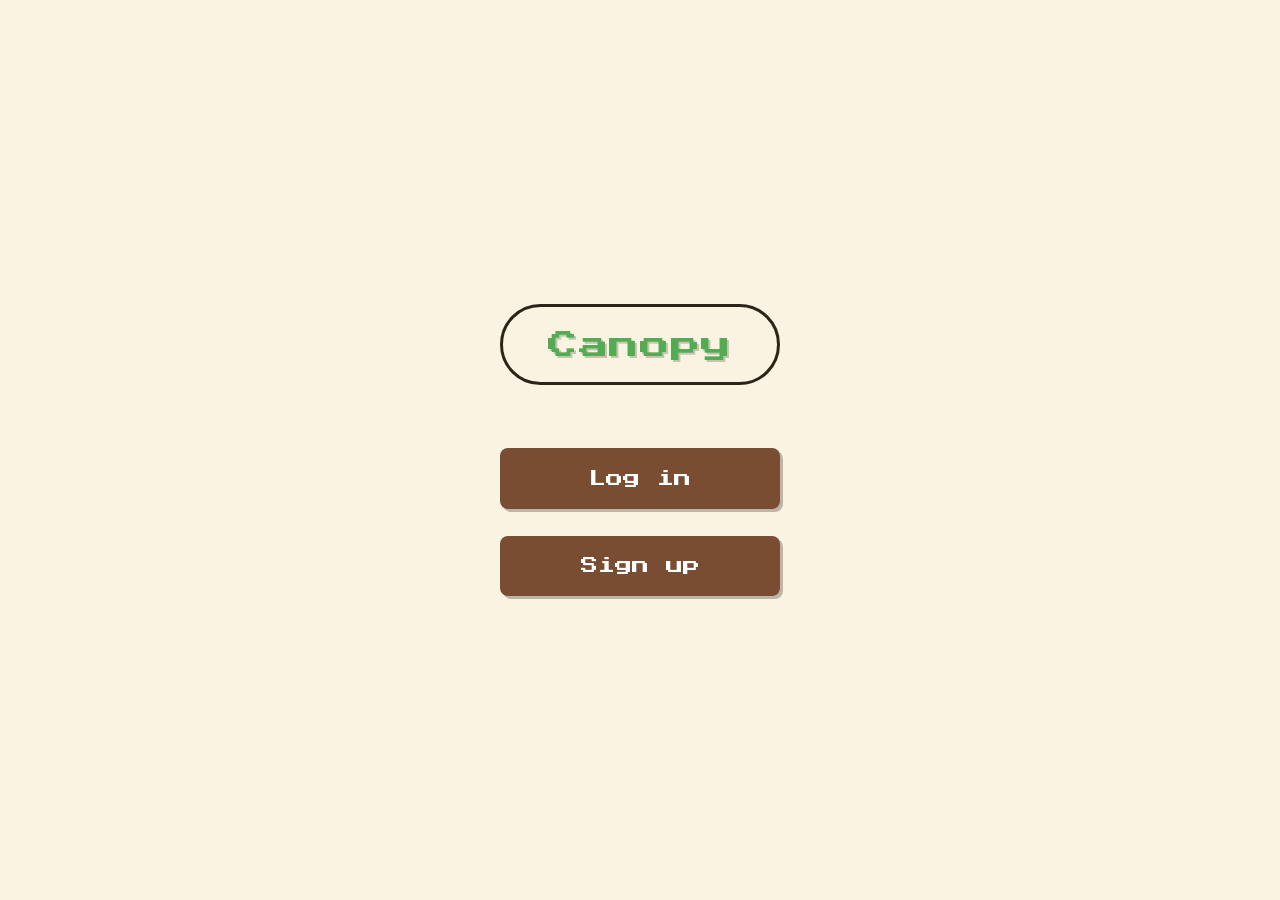
<file: index.html>
<!DOCTYPE html>
<html lang="en">
<head>
  <meta charset="UTF-8" />
  <meta name="viewport" content="width=device-width, initial-scale=1.0" />
  <title>Canopy – Welcome</title>
  <link rel="preconnect" href="https://fonts.googleapis.com" />
  <link rel="preconnect" href="https://fonts.gstatic.com" crossorigin />
  <link href="https://fonts.googleapis.com/css2?family=Press+Start+2P&display=swap" rel="stylesheet" />
  <link rel="stylesheet" href="styles.css" />
  <link rel="stylesheet" href="welcome.css" />
</head>
<body class="welcome-page">
  <main class="welcome-screen">
    <div class="welcome-logo-pill" aria-hidden="true">
      <span class="welcome-logo-text">Canopy</span>
    </div>
    <div class="welcome-actions">
      <a href="login.html" class="welcome-btn">Log in</a>
      <a href="signup.html" class="welcome-btn">Sign up</a>
    </div>
  </main>
</body>
</html>
</file>
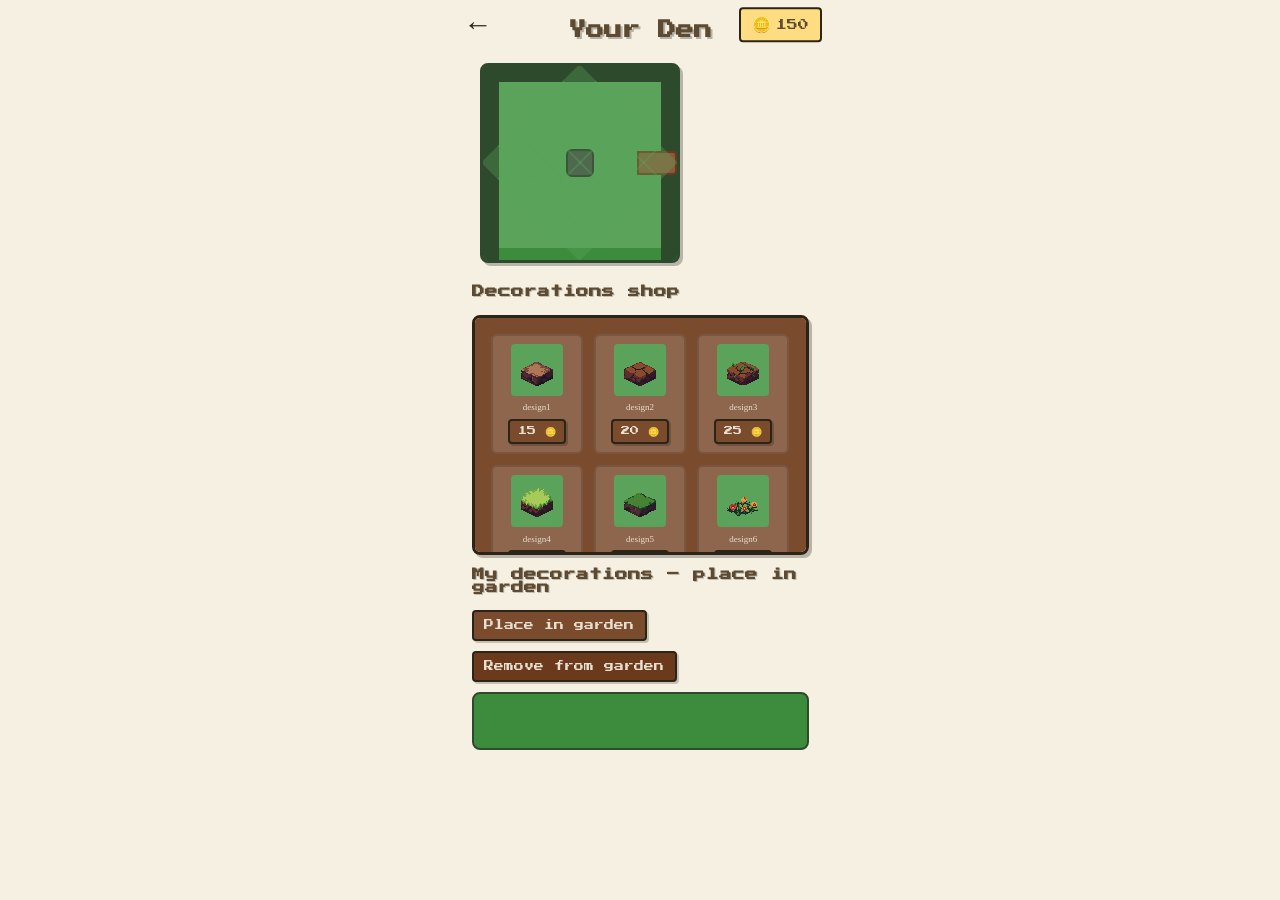
<file: den.html>
<!DOCTYPE html>
<html lang="en">
<head>
  <meta charset="UTF-8" />
  <meta name="viewport" content="width=device-width, initial-scale=1.0" />
  <title>Your Den – Canopy</title>
  <link rel="preconnect" href="https://fonts.googleapis.com" />
  <link rel="preconnect" href="https://fonts.gstatic.com" crossorigin />
  <link href="https://fonts.googleapis.com/css2?family=Press+Start+2P&display=swap" rel="stylesheet" />
  <link rel="stylesheet" href="styles.css" />
  <link rel="stylesheet" href="den.css" />
</head>
<body class="den-page">
  <header class="den-header">
    <a href="home.html" class="back-link" aria-label="Back to home">
      <span class="back-arrow">←</span>
    </a>
    <h1 class="den-title">Your Den</h1>
    <div class="den-coins" aria-label="Coins">
      <span class="den-coins-icon">🪙</span>
      <span id="coin-count" class="den-coins-value">0</span>
    </div>
  </header>

  <main class="den-main">
    <section class="den-preview-wrap">
      <div class="den-scene den-scene-active">
        <div class="den-plot" id="garden-canvas">
          <div class="den-grass"></div>
          <div class="den-garden-grid" id="garden-grid" aria-label="Garden placement area">
            <!-- 6x6 grid cells filled by JS -->
          </div>
          <div class="den-bushes den-bushes-left"></div>
          <div class="den-bushes den-bushes-right"></div>
          <div class="den-bushes den-bushes-top"></div>
          <div class="den-bridge"></div>
          <div class="den-avatar-wrap">
            <div class="den-avatar"></div>
          </div>
        </div>
        <p class="den-placement-hint" id="placement-hint">Tap "Place in garden" then tap a decoration to place, then tap a grid cell.</p>
      </div>
    </section>

    <section class="decorate-section">
      <h2 class="decorate-heading">Decorations shop</h2>
      <div class="decoration-shop" id="decoration-shop">
        <!-- Filled by JS from assets/decorationImages -->
      </div>
    </section>

    <section class="decorate-section my-decorations-section">
      <h2 class="decorate-heading">My decorations – place in garden</h2>
      <div class="place-mode-actions">
        <button type="button" class="den-btn" id="btn-place-mode" aria-pressed="false">Place in garden</button>
        <button type="button" class="den-btn den-btn-remove" id="btn-remove-mode" aria-pressed="false">Remove from garden</button>
        <span class="place-mode-status" id="place-mode-status"></span>
      </div>
      <div class="layer-selector" id="layer-selector">
        <span class="layer-label">Layer:</span>
        <button type="button" class="den-btn den-btn-layer active" id="btn-layer-ground" data-layer="0">Ground</button>
        <button type="button" class="den-btn den-btn-layer" id="btn-layer-top" data-layer="1">On top</button>
      </div>
      <div class="my-decorations" id="my-decorations">
        <!-- Owned items; filled by JS -->
      </div>
    </section>
  </main>

  <script src="den.js"></script>
</body>
</html>
</file>
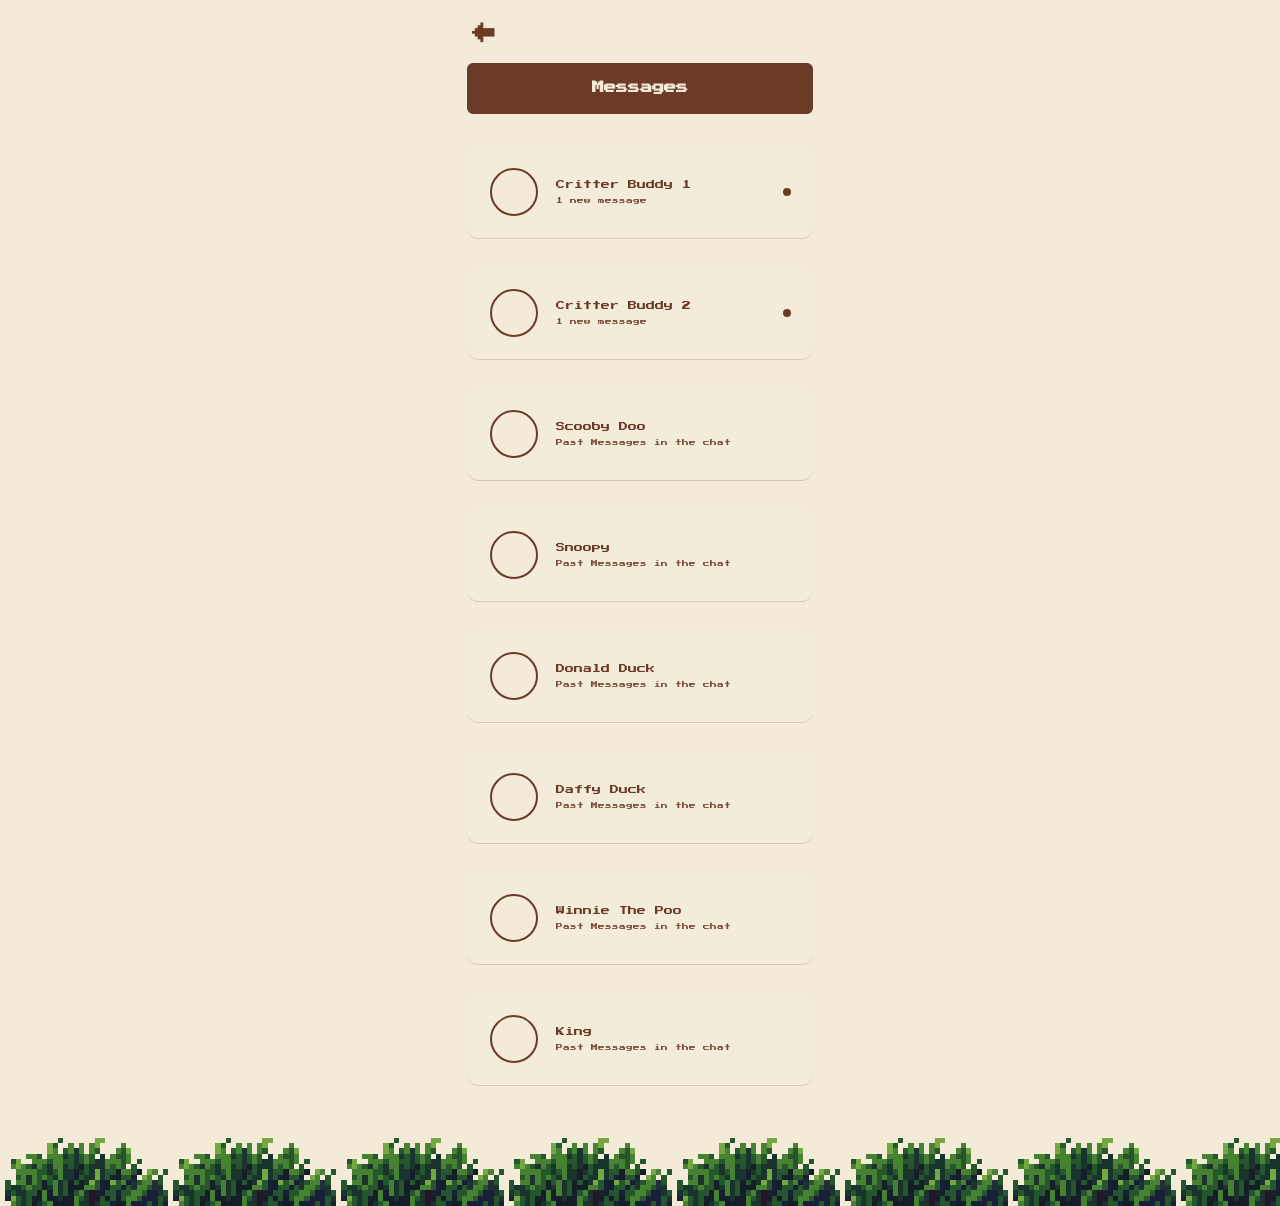
<file: messages.html>
<!DOCTYPE html>
<html lang="en">
<head>
  <meta charset="UTF-8" />
  <meta name="viewport" content="width=device-width, initial-scale=1.0" />
  <title>Messages – Canopy</title>
  <link rel="preconnect" href="https://fonts.googleapis.com" />
  <link rel="preconnect" href="https://fonts.gstatic.com" crossorigin />
  <link href="https://fonts.googleapis.com/css2?family=Press+Start+2P&display=swap" rel="stylesheet" />
  <link rel="stylesheet" href="styles.css" />
  <link rel="stylesheet" href="messages.css" />
</head>
<body class="messages-page">
  <header class="messages-header">
    <a href="feed.html" class="messages-back-link" aria-label="Back to feed">
      <span class="messages-back-arrow">←</span>
    </a>
    <section class="messages-banner">
      <h1 class="messages-banner-title">Messages</h1>
    </section>
  </header>

  <main class="messages-main">
    <ul class="messages-list" role="list">
      <li class="messages-item">
        <a href="#" class="messages-entry">
          <div class="messages-avatar" aria-hidden="true"></div>
          <div class="messages-text">
            <span class="messages-name">Critter Buddy 1</span>
            <span class="messages-status">1 new message</span>
          </div>
          <span class="messages-unread" aria-label="Unread"></span>
        </a>
      </li>
      <li class="messages-item">
        <a href="#" class="messages-entry">
          <div class="messages-avatar" aria-hidden="true"></div>
          <div class="messages-text">
            <span class="messages-name">Critter Buddy 2</span>
            <span class="messages-status">1 new message</span>
          </div>
          <span class="messages-unread" aria-label="Unread"></span>
        </a>
      </li>
      <li class="messages-item">
        <a href="#" class="messages-entry">
          <div class="messages-avatar" aria-hidden="true"></div>
          <div class="messages-text">
            <span class="messages-name">Scooby Doo</span>
            <span class="messages-status">Past Messages in the chat</span>
          </div>
        </a>
      </li>
      <li class="messages-item">
        <a href="#" class="messages-entry">
          <div class="messages-avatar" aria-hidden="true"></div>
          <div class="messages-text">
            <span class="messages-name">Snoopy</span>
            <span class="messages-status">Past Messages in the chat</span>
          </div>
        </a>
      </li>
      <li class="messages-item">
        <a href="#" class="messages-entry">
          <div class="messages-avatar" aria-hidden="true"></div>
          <div class="messages-text">
            <span class="messages-name">Donald Duck</span>
            <span class="messages-status">Past Messages in the chat</span>
          </div>
        </a>
      </li>
      <li class="messages-item">
        <a href="#" class="messages-entry">
          <div class="messages-avatar" aria-hidden="true"></div>
          <div class="messages-text">
            <span class="messages-name">Daffy Duck</span>
            <span class="messages-status">Past Messages in the chat</span>
          </div>
        </a>
      </li>
      <li class="messages-item">
        <a href="#" class="messages-entry">
          <div class="messages-avatar" aria-hidden="true"></div>
          <div class="messages-text">
            <span class="messages-name">Winnie The Poo</span>
            <span class="messages-status">Past Messages in the chat</span>
          </div>
        </a>
      </li>
      <li class="messages-item">
        <a href="#" class="messages-entry">
          <div class="messages-avatar" aria-hidden="true"></div>
          <div class="messages-text">
            <span class="messages-name">King</span>
            <span class="messages-status">Past Messages in the chat</span>
          </div>
        </a>
      </li>
    </ul>
  </main>

  <footer class="grass-strip" aria-hidden="true"></footer>
</body>
</html>
</file>
<file: styles.css>
/* Canopy – pixel-art nature theme */
:root {
  --bg-cream: #F5F0E1;
  --canopy-green: #3D8C3D;
  --btn-brown: #7B4B2E;
  --btn-text: #E8E0D0;
  --border-dark: #2C2416;
  --grass-dark: #2D4A2D;
  --grass-mid: #3D8C3D;
  --grass-light: #5BA35B;
  --grass-darker: #2C3D2C;
  --shadow-offset: 3px 3px 0 rgba(0, 0, 0, 0.25);
}

*,
*::before,
*::after {
  box-sizing: border-box;
}

html {
  font-size: 18px;
}

body {
  margin: 0;
  min-height: 100vh;
  display: flex;
  flex-direction: column; /* Stacks header, main, and grass in order */
  align-items: center;
  background: var(--bg-cream);
  overflow-x: hidden; /* Prevents accidental side-scrolling */
}

.screen {
  width: 100%;
  max-width: 400px;
  min-height: 100vh;
  padding: 2.25rem 1.75rem 0;
  display: flex;
  flex-direction: column;
  align-items: center;
}

/* Logo pill */
.logo-pill {
  margin-bottom: 4rem;
  display: inline-flex;
  align-items: center;
  justify-content: center;
  padding: 1.15rem 2.25rem;
  border: 3px solid var(--border-dark);
  border-radius: 9999px;
  background: var(--bg-cream);
  text-decoration: none;
  margin-bottom: 2.75rem;
  box-shadow: var(--shadow-offset);
}

.logo-text {
  font-family: "Press Start 2P", cursive;
  font-size: 1.35rem;
  color: var(--canopy-green);
  text-shadow: 2px 2px 0 rgba(0, 0, 0, 0.2);
  letter-spacing: 0.02em;
}

@media (min-width: 380px) {
  .logo-text {
    font-size: 1.6rem;
  }
}

/* Nav buttons */
.nav-buttons {
  display: flex;
  flex-direction: column;
  align-items: center;
  gap: 2rem; /* Increased from 1.25rem for more breathing room */
  flex: 1;
  width: 100%;
}

.nav-btn {
  display: inline-flex;
  align-items: center;
  justify-content: center;
  width: 100%;
  max-width: 200px;
  padding: 1.15rem 1.75rem;
  background: var(--btn-brown);
  color: var(--btn-text);
  font-family: "Press Start 2P", cursive;
  font-size: 0.95rem;
  text-decoration: none;
  border: none;
  border-radius: 8px;
  box-shadow: var(--shadow-offset);
  cursor: pointer;
  transition: transform 0.1s ease, box-shadow 0.1s ease;
}

.nav-btn:hover {
  transform: translate(1px, 1px);
  box-shadow: 2px 2px 0 rgba(0, 0, 0, 0.25);
}

.nav-btn:active {
  transform: translate(2px, 2px);
  box-shadow: 1px 1px 0 rgba(0, 0, 0, 0.3);
}

.grass-strip {
  display: block;           /* Ensures it acts as a layout block */
  width: 100%;
  height: 84px;             /* This is your "Clipper" - nothing can go taller than this */
  background-image: url('assets/grass.png');
  background-repeat: repeat-x;
  background-position: top left;
  /* Image is 2× container height so only the upper half of the grass is visible */
  background-size: auto 200%;
  image-rendering: pixelated;
  margin-top: auto;
  flex-shrink: 0;
  overflow: hidden;         /* Prevents any bleed-through */
  border: none;
}

.main-logo {
  width: 200px;          /* Adjust size as needed */
  height: auto;
  margin-top: 2rem; 
  margin-bottom: 2rem;
  image-rendering: pixelated; /* Keeps pixel art sharp */
  filter: drop-shadow(4px 4px 0px rgba(0,0,0,0.1)); /* Optional: subtle retro shadow */
}

/* Optional: Add a gentle float animation to the logo for that WOW factor */
.main-logo {
  animation: float 3s ease-in-out infinite;
}

@keyframes float {
  0%, 100% { transform: translateY(0); }
  50% { transform: translateY(-10px); }
}
</file>
<file: welcome.css>
/* Welcome / first-time front page – Figma node 60:4 */
.welcome-page {
  background: #F9F3E2;
}

.welcome-screen {
  width: 100%;
  max-width: 400px;
  min-height: 100vh;
  padding: 3rem 1.75rem;
  display: flex;
  flex-direction: column;
  align-items: center;
  justify-content: center;
}

.welcome-logo-pill {
  display: inline-flex;
  align-items: center;
  justify-content: center;
  padding: 1.25rem 2.5rem;
  border: 3px solid var(--border-dark);
  border-radius: 9999px;
  background: transparent;
  margin-bottom: 3.5rem;
}

.welcome-logo-text {
  font-family: "Press Start 2P", cursive;
  font-size: 1.4rem;
  color: #52AC52;
  text-shadow: 2px 2px 0 rgba(0, 0, 0, 0.2);
  letter-spacing: 0.02em;
}

@media (min-width: 380px) {
  .welcome-logo-text {
    font-size: 1.65rem;
  }
}

.welcome-actions {
  display: flex;
  flex-direction: column;
  align-items: center;
  gap: 1.5rem;
  width: 100%;
  max-width: 280px;
}

.welcome-btn {
  display: inline-flex;
  align-items: center;
  justify-content: center;
  width: 100%;
  padding: 1.2rem 1.75rem;
  background: #784D32;
  color: #fff;
  font-family: "Press Start 2P", cursive;
  font-size: 0.95rem;
  text-decoration: none;
  border: none;
  border-radius: 8px;
  box-shadow: var(--shadow-offset);
  cursor: pointer;
  transition: transform 0.1s ease, box-shadow 0.1s ease;
}

.welcome-btn:hover {
  transform: translate(1px, 1px);
  box-shadow: 2px 2px 0 rgba(0, 0, 0, 0.25);
}

.welcome-btn:active {
  transform: translate(2px, 2px);
  box-shadow: 1px 1px 0 rgba(0, 0, 0, 0.3);
}
</file>
<file: den.css>
/* Your Den page – pixel den + decorate palette */
.den-page {
  display: flex;
  flex-direction: column;
  align-items: center;
  padding-bottom: 1.25rem;
}

.den-header {
  width: 100%;
  max-width: 400px;
  padding: 1.15rem 1.75rem 0.6rem;
  position: relative;
  display: flex;
  align-items: center;
  justify-content: center;
  margin-bottom: 0.75rem;
}

.back-link {
  position: absolute;
  left: 1rem;
  top: 50%;
  transform: translateY(-50%);
  color: var(--border-dark);
  text-decoration: none;
  font-size: 1.6rem;
  line-height: 1;
  padding: 0.3rem;
}

.back-link:hover {
  opacity: 0.8;
}

.back-arrow {
  display: block;
}

.den-title {
  font-family: "Press Start 2P", cursive;
  font-size: 0.85rem;
  color: #5C4A32;
  text-shadow: 2px 2px 0 rgba(44, 36, 22, 0.3);
  margin: 0;
}

.den-coins {
  position: absolute;
  right: 1rem;
  top: 50%;
  transform: translateY(-50%);
  display: flex;
  align-items: center;
  gap: 0.3rem;
  font-family: "Press Start 2P", cursive;
  font-size: 0.6rem;
  color: #5C4A32;
  background: rgba(255, 220, 120, 0.9);
  padding: 0.35rem 0.6rem;
  border-radius: 4px;
  border: 2px solid var(--border-dark);
}

.den-coins-icon {
  font-size: 0.85rem;
}

@media (min-width: 380px) {
  .den-title {
    font-size: 1rem;
  }
}

.den-main {
  width: 100%;
  max-width: 400px;
  padding: 0 1.75rem 1.25rem;
  display: flex;
  flex-direction: column;
  align-items: center;
}

/* Den preview scenes */
.den-preview-wrap {
  width: 100%;
  display: flex;
  flex-direction: column;
  gap: 1.25rem;
  margin-bottom: 1.25rem;
}

.den-scene {
  width: 100%;
  max-width: 320px;
  margin: 0 auto;
}

.den-plot {
  position: relative;
  aspect-ratio: 1;
  max-height: 200px;
  background: var(--grass-mid);
  border-radius: 8px;
  overflow: hidden;
  box-shadow: var(--shadow-offset);
  border: 3px solid var(--grass-dark);
}

.den-grass {
  position: absolute;
  inset: 12px;
  background: var(--grass-light);
  border-radius: 4px;
  pointer-events: none;
}

/* Garden grid for placement – tilted isometric-style, no gaps */
.den-garden-grid {
  position: absolute;
  left: 50%;
  top: 50%;
  width: 70.71%;
  height: 70.71%;
  margin-left: -35.355%;
  margin-top: -35.355%;
  display: grid;
  grid-template-columns: repeat(6, 1fr);
  grid-template-rows: repeat(6, 1fr);
  gap: 0;
  z-index: 10;
  pointer-events: auto;
  transform: rotate(-45deg);
  transform-origin: center center;
}

.garden-cell {
  background: rgba(91, 163, 91, 0.35);
  border: none;
  min-height: 0;
  cursor: pointer;
  display: flex;
  align-items: center;
  justify-content: center;
  position: relative;
  overflow: hidden;
  margin: -1px;
}

.garden-cell:hover {
  background: rgba(91, 163, 91, 0.55);
}

.garden-cell-decoration {
  position: absolute;
  top: 0;
  left: 0;
  right: 0;
  bottom: 0;
  display: block;
  pointer-events: none;
  transform: rotate(45deg);
  transform-origin: center center;
}

.garden-cell-layer-1 {
  z-index: 1;
}

.garden-cell-decoration-img {
  display: block;
  width: 100%;
  height: 100%;
  object-fit: cover;
  image-rendering: pixelated;
  image-rendering: -moz-crisp-edges;
  vertical-align: bottom;
}

.den-placement-hint {
  font-family: "Press Start 2P", cursive;
  font-size: 0.5rem;
  color: #5C4A32;
  margin: 0.6rem 0 0;
  text-align: center;
  line-height: 1.6;
}

.den-bushes {
  position: absolute;
  background: var(--grass-dark);
  z-index: 1;
  pointer-events: none;
}

.den-bushes-left {
  left: 0;
  top: 0;
  bottom: 0;
  width: 16px;
}

.den-bushes-right {
  right: 0;
  top: 0;
  bottom: 0;
  width: 16px;
}

.den-bushes-top {
  left: 0;
  right: 0;
  top: 0;
  height: 16px;
}

.den-bridge {
  position: absolute;
  right: 0;
  top: 50%;
  transform: translateY(-50%);
  width: 40px;
  height: 24px;
  background: #8B5A3C;
  border: 2px solid #6B3A1C;
  border-radius: 0 4px 4px 0;
  z-index: 1;
  pointer-events: none;
}

.den-flowers {
  position: absolute;
  left: 20px;
  bottom: 24px;
  width: 32px;
  height: 24px;
  background: linear-gradient(135deg, #E87B7B 0%, #C95A9A 50%, #F0A050 100%);
  border-radius: 4px;
  pointer-events: none;
}

.den-avatar-wrap {
  position: absolute;
  left: 50%;
  top: 50%;
  transform: translate(-50%, -50%);
  display: flex;
  flex-direction: column;
  align-items: center;
  gap: 4px;
  pointer-events: none;
  z-index: 1;
}

.den-avatar-label {
  font-family: "Press Start 2P", cursive;
  font-size: 0.55rem;
  color: #fff;
  background: rgba(0,0,0,0.6);
  padding: 3px 8px;
  border-radius: 3px;
}

.den-avatar {
  width: 28px;
  height: 28px;
  background: #4A4A4A;
  border: 2px solid #2C2C2C;
  border-radius: 6px;
}

/* Decorate section */
.decorate-section {
  width: 100%;
}

.decorate-heading {
  font-family: "Press Start 2P", cursive;
  font-size: 0.7rem;
  color: #5C4A32;
  text-shadow: 1px 1px 0 rgba(44, 36, 22, 0.25);
  margin: 0 0 0.9rem 0;
  text-align: left;
}

.tile-palette {
  background: var(--btn-brown);
  border: 3px solid var(--border-dark);
  border-radius: 8px;
  padding: 0.75rem;
  box-shadow: var(--shadow-offset);
}

.tile-row {
  display: flex;
  justify-content: center;
  gap: 0.5rem;
  margin-bottom: 0.5rem;
}

.tile-row:last-child {
  margin-bottom: 0;
}

.tile {
  width: 36px;
  height: 36px;
  border-radius: 4px;
  border: 2px solid rgba(0,0,0,0.2);
  flex-shrink: 0;
  image-rendering: pixelated;
}

/* Row 1 – ground/terrain */
.tile-grass       { background: var(--grass-light); }
.tile-water       { background: #5B9BD5; }
.tile-stone       { background: #9A9A9A; }
.tile-grass-alt   { background: var(--grass-mid); }
.tile-dirt        { background: #8B5A3C; }
.tile-cracked     { background: #5C4033; }
.tile-pebble      { background: #7A7A7A; }

/* Row 2 – plants/nature */
.tile-bush-purple { background: #8B5A9A; }
.tile-bush-green  { background: var(--grass-dark); }
.tile-log         { background: #6B4423; }
.tile-bush        { background: var(--grass-mid); }
.tile-berries     { background: #C03030; }
.tile-flowers     { background: linear-gradient(135deg, #E87B7B, #C95A9A, #F0A050); }
.tile-dry         { background: #7A8B5A; }

/* Row 3 – dark/water tiles */
.tile-dark-1 { background: #2D4A5C; }
.tile-dark-2 { background: #3D5A6C; }
.tile-dark-3 { background: #2C3D4A; }
.tile-dark-4 { background: #354A5C; }
.tile-dark-5 { background: #3A5566; }
.tile-dark-6 { background: #2E4555; }
.tile-dark-7 { background: #334D5C; }

/* Coins and buttons */
.den-btn {
  font-family: "Press Start 2P", cursive;
  font-size: 0.55rem;
  padding: 0.45rem 0.6rem;
  background: var(--btn-brown);
  color: var(--btn-text);
  border: 2px solid var(--border-dark);
  border-radius: 4px;
  cursor: pointer;
  box-shadow: 2px 2px 0 rgba(0, 0, 0, 0.2);
}

.den-btn:hover {
  opacity: 0.95;
}

.den-btn:active {
  transform: translate(1px, 1px);
  box-shadow: 1px 1px 0 rgba(0, 0, 0, 0.25);
}

/* Decoration shop */
.decoration-shop {
  display: grid;
  grid-template-columns: repeat(auto-fill, minmax(78px, 1fr));
  gap: 0.6rem;
  background: var(--btn-brown);
  border: 3px solid var(--border-dark);
  border-radius: 8px;
  padding: 0.9rem;
  box-shadow: var(--shadow-offset);
  max-height: 240px;
  overflow-y: auto;
}

.shop-item {
  display: flex;
  flex-direction: column;
  align-items: center;
  gap: 0.35rem;
  padding: 0.45rem;
  background: rgba(255, 255, 255, 0.15);
  border-radius: 6px;
  border: 2px solid rgba(0, 0, 0, 0.15);
}

.shop-item-owned {
  opacity: 0.85;
}

.shop-item-img-wrap {
  width: 52px;
  height: 52px;
  display: flex;
  align-items: center;
  justify-content: center;
  background: var(--grass-light);
  border-radius: 4px;
  overflow: hidden;
}

.shop-item-img {
  max-width: 100%;
  max-height: 100%;
  object-fit: contain;
  image-rendering: pixelated;
}

.shop-item-name {
  font-size: 0.5rem;
  color: var(--btn-text);
  text-align: center;
  word-break: break-all;
}

.shop-item-owned-label {
  font-size: 0.45rem;
  color: #9EE89E;
}

.den-btn-buy {
  font-size: 0.5rem;
  padding: 0.3rem 0.45rem;
}

/* My decorations – place in garden */
.my-decorations-section {
  margin-top: 0.75rem;
}

.place-mode-actions {
  display: flex;
  align-items: center;
  gap: 0.6rem;
  margin-bottom: 0.6rem;
  flex-wrap: wrap;
}

.den-btn-remove {
  background: #6B3A1C;
}

.den-btn-remove[aria-pressed="true"] {
  background: var(--border-dark);
  color: var(--btn-text);
}

.layer-selector {
  display: flex;
  align-items: center;
  gap: 0.6rem;
  margin-bottom: 0.6rem;
  flex-wrap: wrap;
}

.layer-label {
  font-family: "Press Start 2P", cursive;
  font-size: 0.5rem;
  color: #5C4A32;
}

.den-btn-layer {
  font-size: 0.5rem;
  padding: 0.35rem 0.5rem;
}

.den-btn-layer.active {
  background: var(--canopy-green);
  border-color: var(--grass-dark);
}

.place-mode-status {
  font-size: 0.5rem;
  color: #5C4A32;
  line-height: 1.5;
}

.my-decorations {
  display: flex;
  flex-wrap: wrap;
  gap: 0.6rem;
  min-height: 58px;
  padding: 0.6rem;
  background: var(--grass-mid);
  border: 2px solid var(--grass-dark);
  border-radius: 8px;
}

.my-dec-item {
  width: 52px;
  height: 52px;
  padding: 0;
  border: 2px solid transparent;
  border-radius: 6px;
  background: var(--grass-light);
  cursor: pointer;
  display: flex;
  align-items: center;
  justify-content: center;
  overflow: hidden;
  transition: border-color 0.15s, transform 0.1s;
}

.my-dec-item:hover {
  border-color: var(--border-dark);
}

.my-dec-item-selected {
  border-color: var(--canopy-green);
  box-shadow: 0 0 0 2px var(--canopy-green);
}

.my-dec-item-img {
  max-width: 100%;
  max-height: 100%;
  object-fit: contain;
  image-rendering: pixelated;
}
</file>
<file: messages.css>
/* Messages page – Figma node 27:4 (pixel Messages list) */
:root {
  --messages-bg: #f3ebd7;
  --messages-banner: #6b3b28;
  --messages-banner-text: #f3ebd7;
  --messages-border: #6b3b28;
  --messages-text: #6b3b28;
  --messages-unread: #6b3b28;
}

.messages-page {
  display: flex;
  flex-direction: column;
  align-items: center;
  min-height: 100vh;
  background: var(--messages-bg);
  font-family: "Press Start 2P", cursive;
}

/* Header: back arrow + Messages banner */
.messages-header {
  width: 100%;
  max-width: 400px;
  padding: 1rem 1.5rem 0.75rem;
  display: flex;
  flex-direction: column;
  align-items: center;
  gap: 0.75rem;
}

.messages-back-link {
  align-self: flex-start;
  color: var(--messages-border);
  text-decoration: none;
  font-size: 1.25rem;
  line-height: 1;
  padding: 0.25rem;
}

.messages-back-link:hover {
  opacity: 0.8;
}

.messages-banner {
  width: 100%;
  background: var(--messages-banner);
  border: 2px solid var(--messages-border);
  border-radius: 6px;
  padding: 0.75rem 1rem;
  text-align: center;
}

.messages-banner-title {
  font-family: "Press Start 2P", cursive;
  font-size: 0.625rem;
  color: var(--messages-banner-text);
  margin: 0;
  line-height: 1.6;
}

@media (min-width: 380px) {
  .messages-banner-title {
    font-size: 0.6875rem;
  }
}

/* Message list */
.messages-main {
  width: 100%;
  max-width: 400px;
  padding: 0 1.5rem 1rem;
  flex: 1;
  overflow-y: auto;
}

.messages-list {
  list-style: none;
  margin: 0;
  padding: 0;
  display: flex;
  flex-direction: column;
  gap: 0.5rem;
}

.messages-item {
  margin: 0;
}

.messages-entry {
  display: flex;
  align-items: center;
  gap: 1rem;
  padding: 0.75rem 0;
  text-decoration: none;
  color: inherit;
  border-bottom: 1px solid rgba(107, 59, 40, 0.2);
}

.messages-entry:hover {
  opacity: 0.9;
}

.messages-avatar {
  width: 48px;
  height: 48px;
  border-radius: 50%;
  background: var(--messages-bg);
  border: 2px solid var(--messages-border);
  flex-shrink: 0;
  overflow: hidden;
  display: flex;
  align-items: center;
  justify-content: center;
  font-family: "Press Start 2P", cursive;
  font-size: 0.75rem;
  color: var(--messages-text);
}

.messages-avatar-img {
  width: 100%;
  height: 100%;
  object-fit: cover;
  display: block;
}

.messages-loading,
.messages-empty {
  font-family: "Press Start 2P", cursive;
  font-size: 0.45rem;
  color: var(--messages-text);
  padding: 1.5rem 0.5rem;
  margin: 0;
  text-align: center;
  line-height: 1.6;
}

.messages-text {
  flex: 1;
  min-width: 0;
  display: flex;
  flex-direction: column;
  gap: 0.25rem;
}

.messages-name {
  font-family: "Press Start 2P", cursive;
  font-size: 0.5rem;
  color: var(--messages-text);
  line-height: 1.5;
}

.messages-status {
  font-family: "Press Start 2P", cursive;
  font-size: 0.375rem;
  color: var(--messages-text);
  line-height: 1.5;
  opacity: 0.9;
}

.messages-unread {
  width: 8px;
  height: 8px;
  border-radius: 50%;
  background: var(--messages-unread);
  flex-shrink: 0;
}

.messages-page .grass-strip {
  margin-top: auto;
}


.messages-list {
  padding: 1rem 0;
  display: flex;
  flex-direction: column;
  gap: 1.5rem; /* Adds space between chat entries */
}

.messages-entry {
  padding: 1.25rem;
  background: rgba(255, 255, 255, 0.05); /* Subtle box for each chat */
  border-radius: 12px;
  transition: background 0.2s;
}

.messages-entry:hover {
  background: rgba(255, 255, 255, 0.1);
}
</file>
